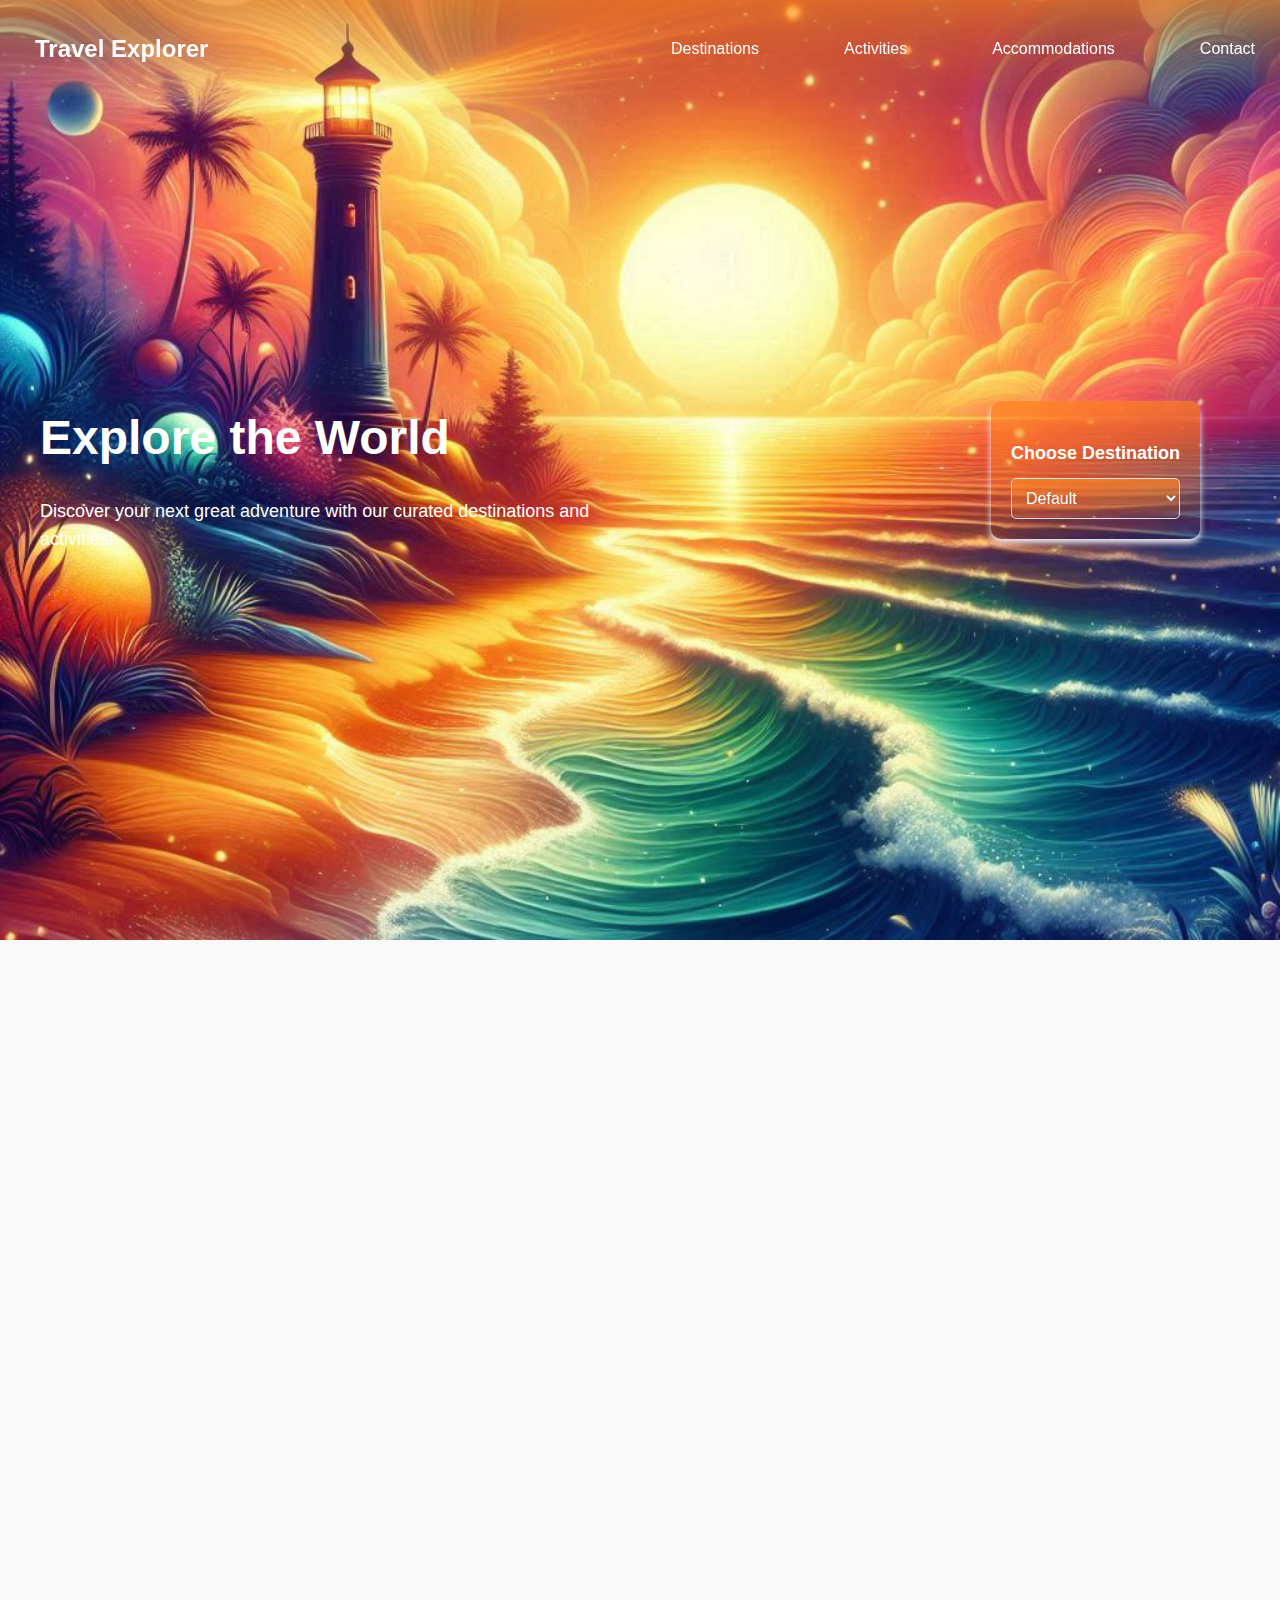
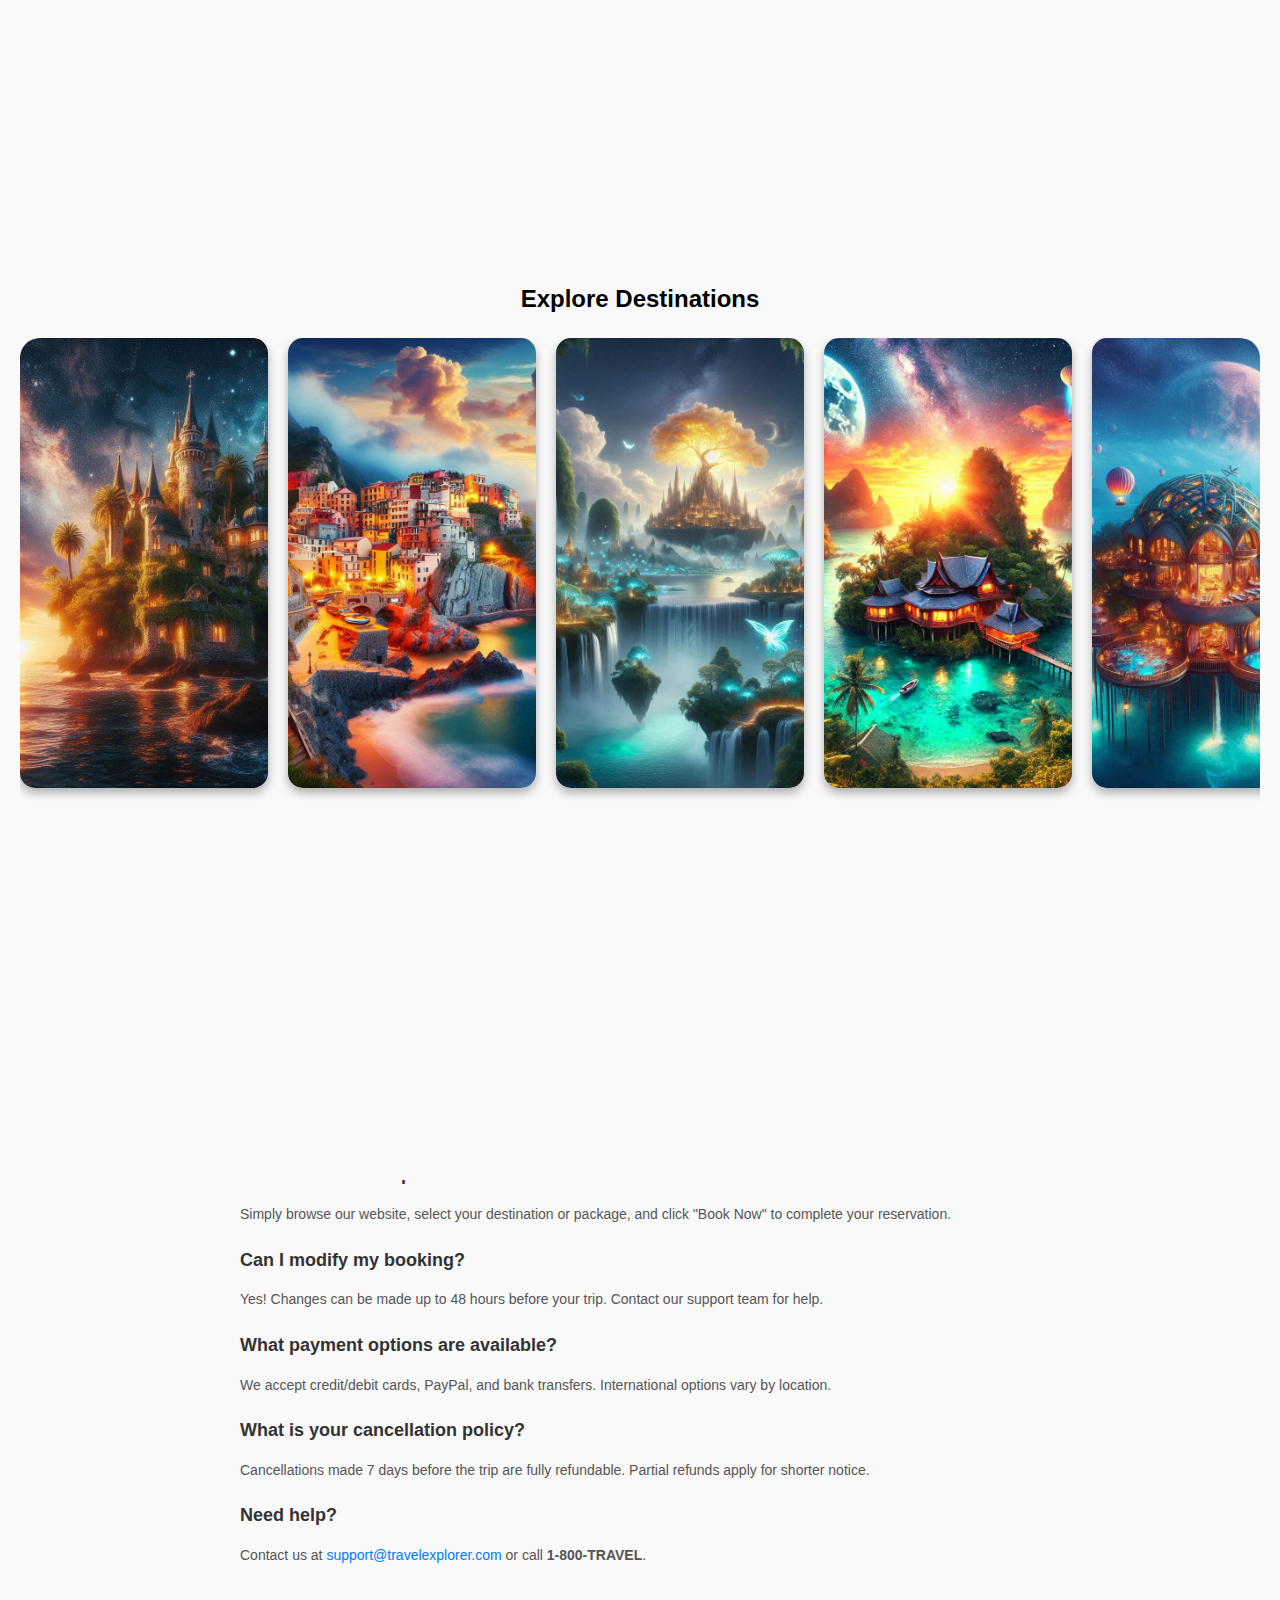
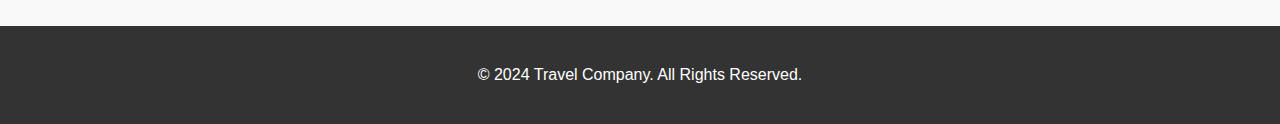
<file: index.html>
<!DOCTYPE html>
<html lang="en">
<head>
  <meta charset="UTF-8">
  <meta name="viewport" content="width=device-width, initial-scale=1.0">
  <title>Travel Website</title>
  <link rel="stylesheet" href="styles.css">
</head>
<body>
  <!-- Navigation Bar -->
  <nav class="navbar">
    <div class="logo">Travel Explorer</div>
    <ul class="nav-links">
      <li><a href="#destinations">Destinations</a></li>
      <li><a href="#activities">Activities</a></li>
      <li><a href="#accommodations">Accommodations</a></li>
      <li><a href="#contact">Contact</a></li>
    </ul>
  </nav>

  <!-- Hero Section -->
  <header class="hero" id="hero">
    <div class="hero-left">
      <h1>Explore the World</h1>
      <p>Discover your next great adventure with our curated destinations and activities!</p>
    </div>
    <div class="hero-right">
      <div class="destination-card">
        <h3>Choose Destination</h3>
        <select id="destinationSelector">
          <option value="Image/HERO-BG.jpg" selected>Default</option>
          <option value="Image/DESTINATION1.jpeg">Destination 1</option>
          <option value="Image/DESTINATION2.jpeg">Destination 2</option>
          <option value="Image/DESTINATION3.jpg">Destination 3</option>
          <option value="Image/DESTINATION4.jpeg">Destination 4</option>
          <option value="Image/DESTINATION5.jpeg">Destination 5</option>
        </select>
      </div>
    </div>
  </header>

  <section class="destinations">
    <h2>Explore Destinations</h2>
    <div class="destination-carousel">
      <div class="carousel-track">
        <div class="destination">
          <a href="Activities1.html" target="_blank">
            <img src="Image/DESTINATION1.jpeg" alt="Destination 1">
            <div class="overlay">
              <p>Discover Destination 1</p>
            </div>
          </a>
        </div>
        <div class="destination">
          <a href="Activities2.html" target="_blank">
            <img src="Image/DESTINATION2.jpeg" alt="Destination 2">
            <div class="overlay">
              <p>Explore Destination 2</p>
            </div>
          </a>
        </div>
        <div class="destination">
          <a href="Activities3.html" target="_blank">
            <img src="Image/DESTINATION3.jpg" alt="Destination 3">
            <div class="overlay">
              <p>Visit Destination 3</p>
            </div>
          </a>
        </div>
        <!-- Add more destinations as needed -->
        <div class="destination">
          <a href="Activities4.html" target="_blank">
            <img src="Image/DESTINATION4.jpeg" alt="Destination 4">
            <div class="overlay">
              <p>Visit Destination 4</p>
            </div>
          </a>
        </div>
        <div class="destination">
          <a href="Activities5.html" target="_blank">
            <img src="Image/DESTINATION5.jpeg" alt="Destination 5">
            <div class="overlay">
              <p>Visit Destination 5</p>
            </div>
          </a>
        </div>
      </div>
    </div>
  </section>
    <!-- Deals Section -->
  <section class="deals">
    <h2>Promo Deals</h2>
    <div class="deals-offers-banner">
      <div class="banner">
        <img src="Image/BANNER1.jpg" alt="Deal 1">
      </div>
      <div class="banner">
        <img src="Image/BANNER2.jpeg" alt="Deal 2">
      </div>
      <div class="banner">
        <img src="Image/BANNER3.jpg" alt="Deal 3">
      </div>
    </div>    
  </section>

  <section class="about-us">
    <h2>About Us</h2>
    <p>
      Welcome to <strong>Travel Explorer</strong>, your gateway to extraordinary journeys. 
      Our mission is to make travel simple, inspiring, and memorable for everyone.
    </p>
    <p>
      From breathtaking landscapes to cultural hotspots, we connect you with destinations that match your dreams. 
      With years of expertise, we ensure every trip is a seamless experience filled with wonder.
    </p>
    <p>
      <strong>Why Choose Us?</strong>
    </p>
    <ul>
      <li>Personalized travel packages for all preferences.</li>
      <li>Round-the-clock customer support.</li>
      <li>Partnerships with trusted global brands.</li>
      <li>Award-winning service and expertise.</li>
    </ul>
    <p>Let us help you explore the world. Your adventure awaits!</p>
  </section>
  
  <section class="faq-support">
    <h2>FAQ and Support</h2>
    <div class="faq-item">
      <h3>How do I book a trip?</h3>
      <p>Simply browse our website, select your destination or package, and click "Book Now" to complete your reservation.</p>
    </div>
    <div class="faq-item">
      <h3>Can I modify my booking?</h3>
      <p>Yes! Changes can be made up to 48 hours before your trip. Contact our support team for help.</p>
    </div>
    <div class="faq-item">
      <h3>What payment options are available?</h3>
      <p>We accept credit/debit cards, PayPal, and bank transfers. International options vary by location.</p>
    </div>
    <div class="faq-item">
      <h3>What is your cancellation policy?</h3>
      <p>Cancellations made 7 days before the trip are fully refundable. Partial refunds apply for shorter notice.</p>
    </div>
    <div class="faq-item">
      <h3>Need help?</h3>
      <p>Contact us at <a href="mailto:support@travelexplorer.com">support@travelexplorer.com</a> or call <strong>1-800-TRAVEL</strong>.</p>
    </div>
  </section>
  

  <!-- Footer -->
  <footer>
    <p>&copy; 2024 Travel Company. All Rights Reserved.</p>
  </footer>

  <script src="script.js"></script>
</body>
</html>
</file>
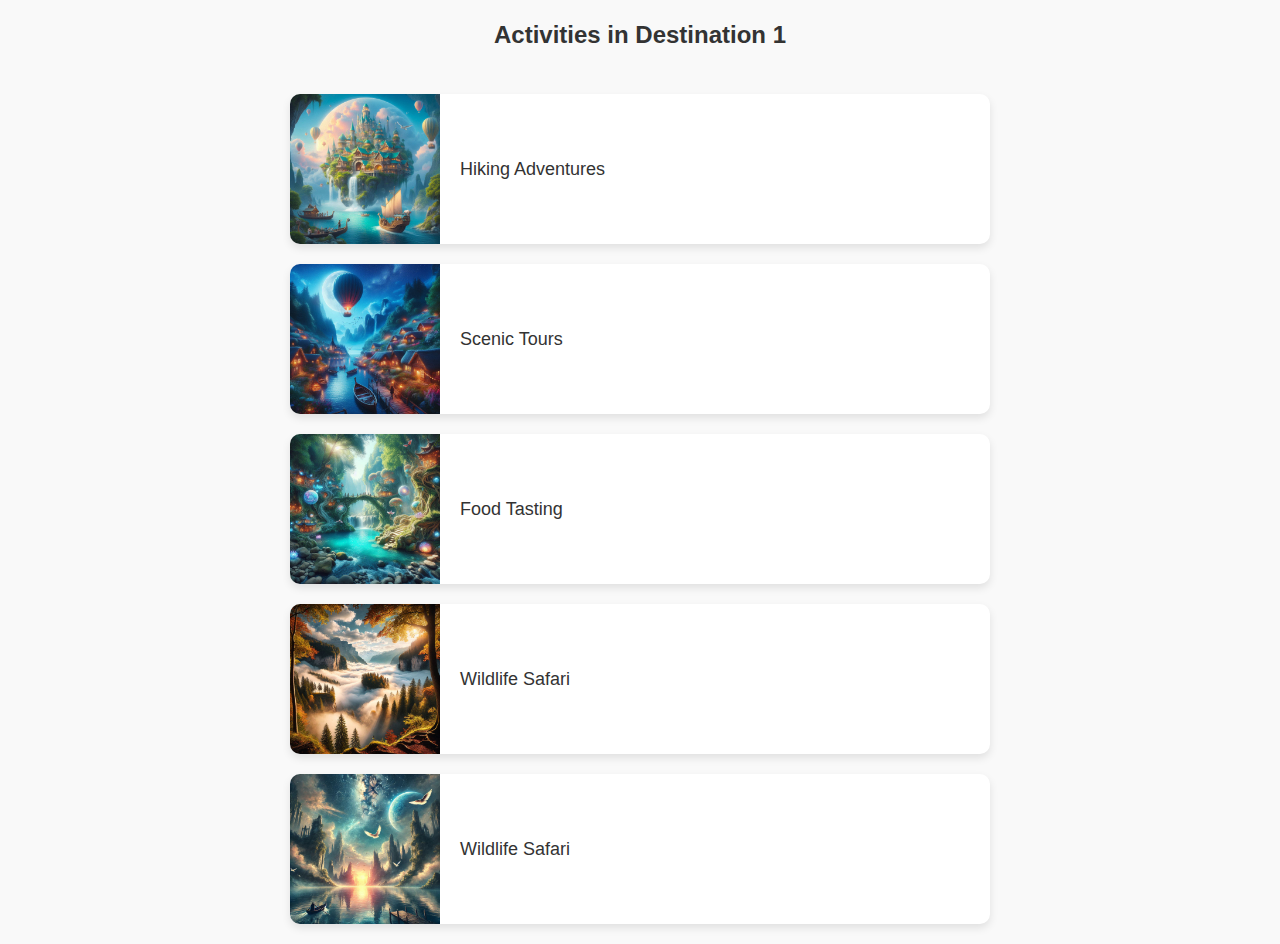
<file: Activities1.html>
<!DOCTYPE html>
<html lang="en">
<head>
  <meta charset="UTF-8">
  <meta name="viewport" content="width=device-width, initial-scale=1.0">
  <title>Activities in Destination 1</title>
  <link rel="stylesheet" href="styles.css">
</head>
<body>
  <header>
  </header>
  <section class="activities">
    <h1>Activities in Destination 1</h1>
    <div class="activity-grid">
      <div class="activity">
        <img src="Image/ACTIVITIES1.jpeg" alt="Hiking Adventures">
        <p>Hiking Adventures</p>
      </div>
      <div class="activity">
        <img src="Image/ACTIVITIES2.jpeg" alt="Scenic Tours">
        <p>Scenic Tours</p>
      </div>
      <div class="activity">
        <img src="Image/ACTIVITIES3.jpeg" alt="Food Tasting">
        <p>Food Tasting</p>
      </div>
      <div class="activity">
        <img src="Image/ACTIVITIES4.jpeg" alt="Wildlife Safari">
        <p>Wildlife Safari</p>
      </div>
      <div class="activity">
        <img src="Image/ACTIVITIES5.jpeg" alt="Wildlife Safari">
        <p>Wildlife Safari</p>
      </div>
    </div>
  </section>
</body>
</html>
</file>
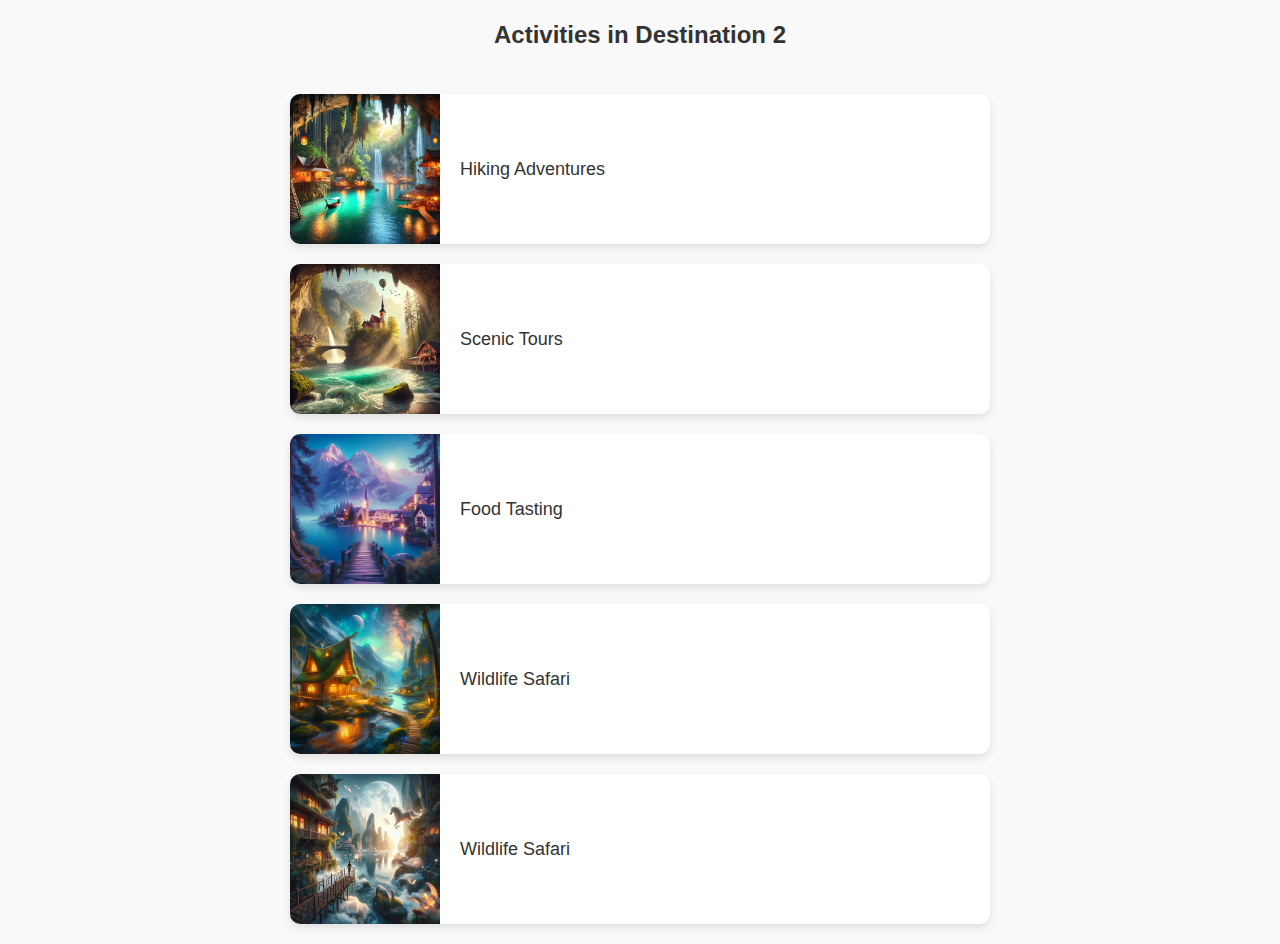
<file: Activities2.html>
<!DOCTYPE html>
<html lang="en">
<head>
  <meta charset="UTF-8">
  <meta name="viewport" content="width=device-width, initial-scale=1.0">
  <title>Activities in Destination 1</title>
  <link rel="stylesheet" href="styles.css">
</head>
<body>
  <header>
  </header>
  <section class="activities">
    <h1>Activities in Destination 2</h1>
    <div class="activity-grid">
      <div class="activity">
        <img src="Image/ACTIVITIES6.jpeg" alt="Hiking Adventures">
        <p>Hiking Adventures</p>
      </div>
      <div class="activity">
        <img src="Image/ACTIVITIES7.jpeg" alt="Scenic Tours">
        <p>Scenic Tours</p>
      </div>
      <div class="activity">
        <img src="Image/ACTIVITIES8.jpeg" alt="Food Tasting">
        <p>Food Tasting</p>
      </div>
      <div class="activity">
        <img src="Image/ACTIVITIES9.jpeg" alt="Wildlife Safari">
        <p>Wildlife Safari</p>
      </div>
      <div class="activity">
        <img src="Image/ACTIVITIES10.jpeg" alt="Wildlife Safari">
        <p>Wildlife Safari</p>
      </div>
    </div>
  </section>
</body>
</html>
</file>
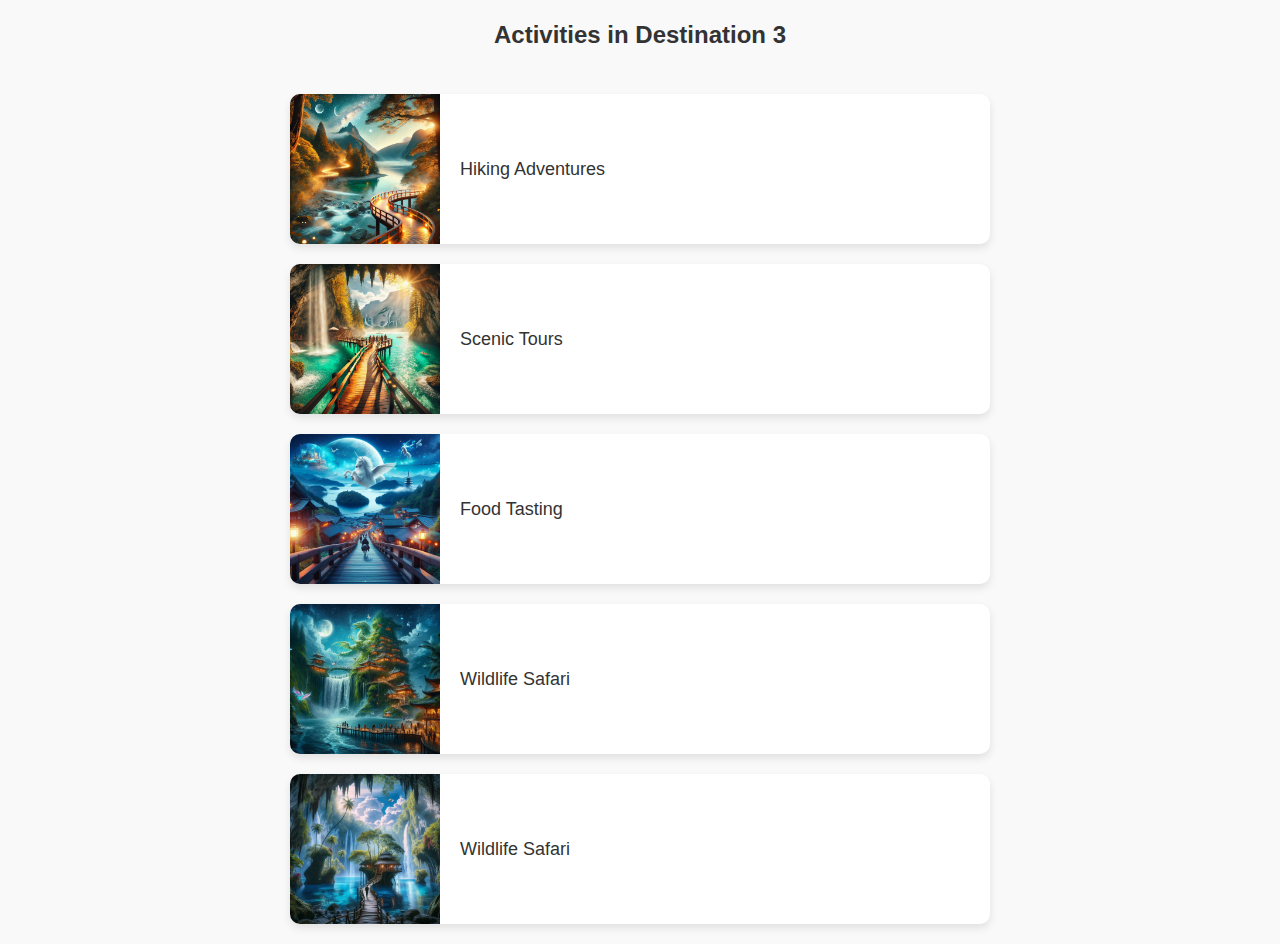
<file: Activities3.html>
<!DOCTYPE html>
<html lang="en">
<head>
  <meta charset="UTF-8">
  <meta name="viewport" content="width=device-width, initial-scale=1.0">
  <title>Activities in Destination 1</title>
  <link rel="stylesheet" href="styles.css">
</head>
<body>
  <header>
  </header>
  <section class="activities">
    <h1>Activities in Destination 3</h1>
    <div class="activity-grid">
      <div class="activity">
        <img src="Image/ACTIVITIES11.jpeg" alt="Hiking Adventures">
        <p>Hiking Adventures</p>
      </div>
      <div class="activity">
        <img src="Image/ACTIVITIES12.jpeg" alt="Scenic Tours">
        <p>Scenic Tours</p>
      </div>
      <div class="activity">
        <img src="Image/ACTIVITIES13.jpeg" alt="Food Tasting">
        <p>Food Tasting</p>
      </div>
      <div class="activity">
        <img src="Image/ACTIVITIES14.jpeg" alt="Wildlife Safari">
        <p>Wildlife Safari</p>
      </div>
      <div class="activity">
        <img src="Image/ACTIVITIES15.jpeg" alt="Wildlife Safari">
        <p>Wildlife Safari</p>
      </div>
    </div>
  </section>
</body>
</html>
</file>
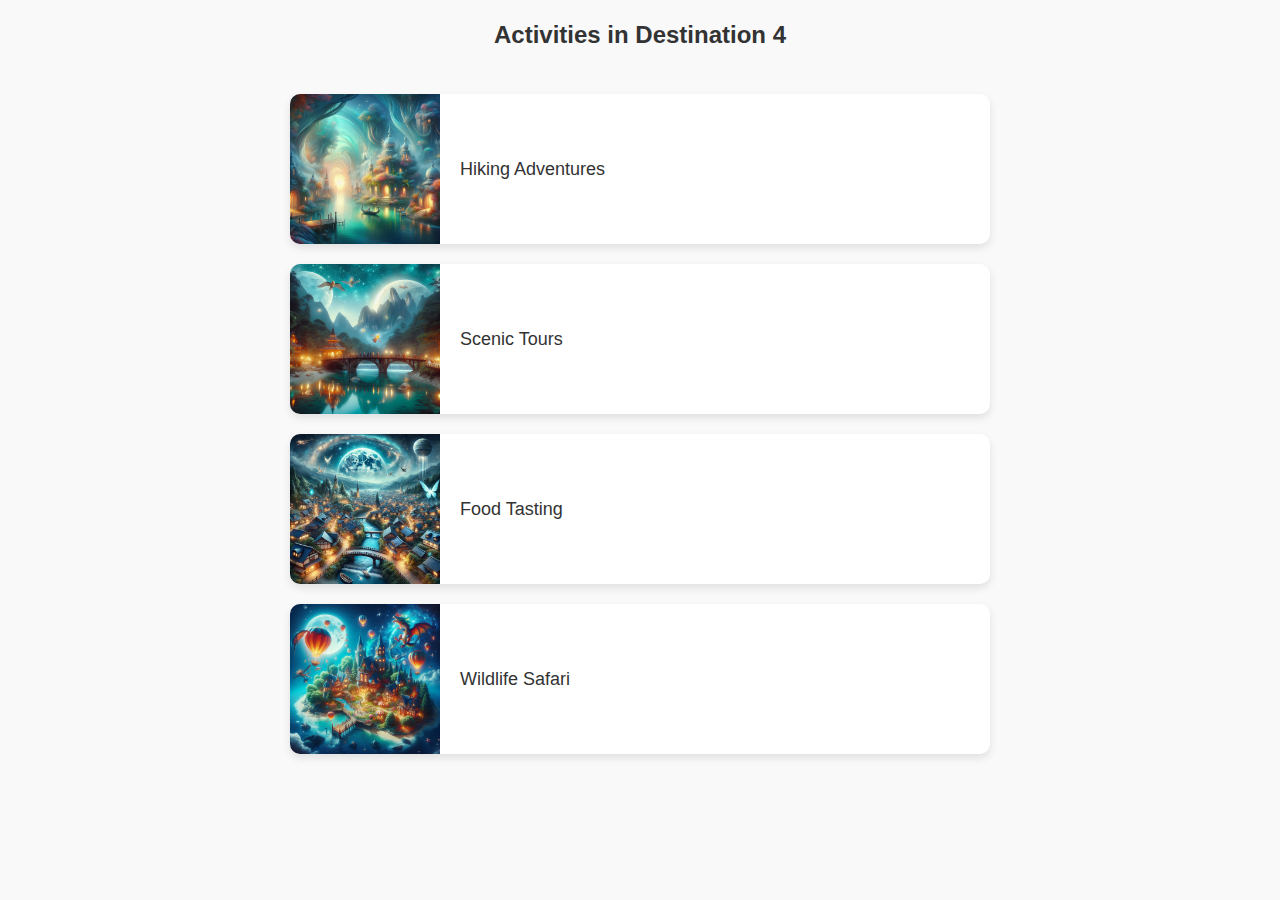
<file: Activities4.html>
<!DOCTYPE html>
<html lang="en">
<head>
  <meta charset="UTF-8">
  <meta name="viewport" content="width=device-width, initial-scale=1.0">
  <title>Activities in Destination 1</title>
  <link rel="stylesheet" href="styles.css">
</head>
<body>
  <header>
  </header>
  <section class="activities">
    <h1>Activities in Destination 4</h1>
    <div class="activity-grid">
      <div class="activity">
        <img src="Image/ACTIVITIES16.jpeg" alt="Hiking Adventures">
        <p>Hiking Adventures</p>
      </div>
      <div class="activity">
        <img src="Image/ACTIVITIES17.jpeg" alt="Scenic Tours">
        <p>Scenic Tours</p>
      </div>
      <div class="activity">
        <img src="Image/ACTIVITIES18.jpeg" alt="Food Tasting">
        <p>Food Tasting</p>
      </div>
      <div class="activity">
        <img src="Image/ACTIVITIES19.jpeg" alt="Wildlife Safari">
        <p>Wildlife Safari</p>
      </div>
    </div>
  </section>
</body>
</html>
</file>
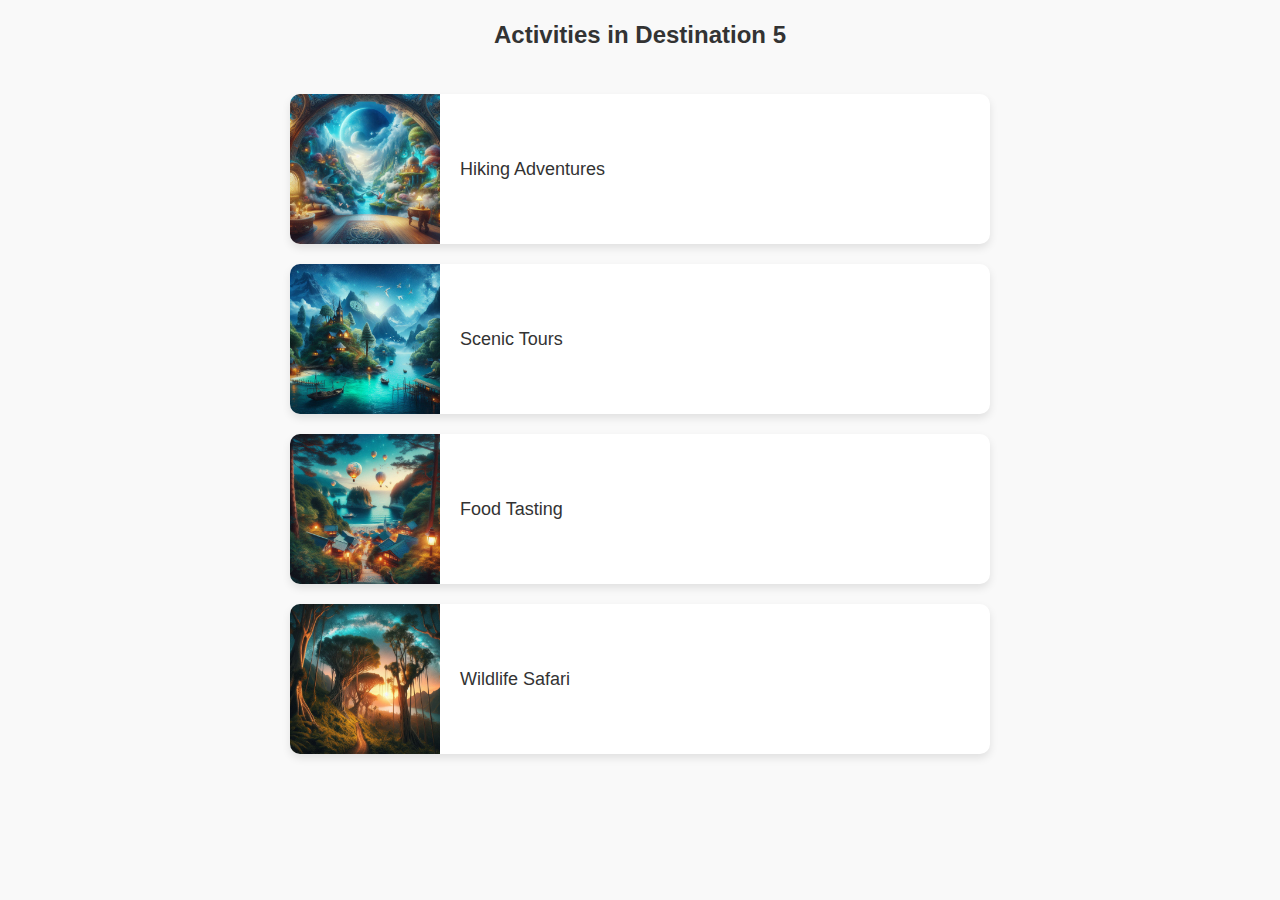
<file: Activities5.html>
<!DOCTYPE html>
<html lang="en">
<head>
  <meta charset="UTF-8">
  <meta name="viewport" content="width=device-width, initial-scale=1.0">
  <title>Activities in Destination 1</title>
  <link rel="stylesheet" href="styles.css">
</head>
<body>
  <header>
  </header>
  <section class="activities">
    <h1>Activities in Destination 5</h1>
    <div class="activity-grid">
      <div class="activity">
        <img src="Image/ACTIVITIES20.jpeg" alt="Hiking Adventures">
        <p>Hiking Adventures</p>
      </div>
      <div class="activity">
        <img src="Image/ACTIVITIES21.jpeg" alt="Scenic Tours">
        <p>Scenic Tours</p>
      </div>
      <div class="activity">
        <img src="Image/ACTIVITIES22.jpeg" alt="Food Tasting">
        <p>Food Tasting</p>
      </div>
      <div class="activity">
        <img src="Image/ACTIVITIES23.jpeg" alt="Wildlife Safari">
        <p>Wildlife Safari</p>
      </div>
    </div>
  </section>
</body>
</html>
</file>
<file: styles.css>
/* General Reset */
body {
  margin: 0;
  font-family: Arial, sans-serif;
  line-height: 1.6;
  background-color: #f9f9f9;
  overflow-x: hidden;
}

/* Navigation Bar */
.navbar {
  position: fixed;
  top: 0;
  left: 0;
  width: 100%;
  display: flex;
  justify-content: space-between; /* Space out the logo and links */
  align-items: center;
  padding: 20px 5px; /* Adjust padding to balance the layout */
  z-index: 1000;
  background: linear-gradient(to bottom, rgba(255, 132, 31, 0.7), transparent);
}

.navbar .logo {
  font-size: 24px;
  font-weight: bold;
  color: white;
  margin-left: 30px; /* Ensure logo stays at the left */
}

.nav-links {
  list-style: none;
  display: flex;
  gap: 25px; /* Spacing between links */
}

.nav-links li {
  display: inline;
}

.nav-links a {
  color: white;
  text-decoration: none;
  font-size: 16px;
  padding: 5px 30px;
  border-radius: 5px;
  transition: background 0.3s, color 0.3s;
}

.nav-links a:hover {
  background: white;
  color: #333;
}



/* Hero Section */
.hero {
  background-image: url('Image/HERO-BG.jpg'); /* Default background */
  background-size: cover;
  background-position: center;
  display: flex;
  align-items: center;
  justify-content: space-between;
  color: white;
  padding: 20px;
  height: 100vh; /* Full screen height */
  position: relative;
  z-index: 1;
  transition: transform 1s ease-in-out;
}

.hero-left {
  max-width: 50%;
}

.hero-left h1 {
  font-size: 48px;
  margin-bottom: 20px;
  padding-left: 20px;
}

.hero-left p {
  font-size: 18px;
  padding-left: 20px;
}

.hero-right {
  max-width: 30%;
  display: flex;
  padding-right: 40px;
}

/* Destination Card */
.destination-card {
  background: linear-gradient(to bottom, rgba(255, 132, 31, 0.7), transparent);
  padding: 20px;
  border-radius: 10px;
  box-shadow: 0 4px 6px rgb(245, 242, 242);
  text-align: center;
  transform: translateX(-20px); /* Slight adjustment */
}

.destination-card h3 {
  font-size: 18px;
  margin-bottom: 10px;
  color: #ffffff;
}

.destination-card select {
  background: linear-gradient(to bottom, rgba(255, 132, 31, 0.7), transparent);
  padding: 10px;
  font-size: 16px;
  width: 100%;
  border: 1px solid #ddd;
  border-radius: 5px;
}

/* Change the text color of the dropdown */
.destination-card select {
  color: #ffffff; /* Change to your desired color */
  background-color: linear-gradient(to bottom, rgba(255, 132, 31, 0.7), transparent); /* Optional: Set background color */
  padding: 10px;
  font-size: 16px;
  border: 1px solid #ddd;
  border-radius: 5px;
}

.destination-card select option {
  color: #1b1b1b; /* Change the default option text color */
}


/* Destinations Section */
.destinations {
  position: relative;
  padding: 20px;
  background-color: #f9f9f9;
  text-align: center;
  z-index: 2;
  height: 100vh; /* Full screen height */
  transform: translateY(100vh); /* Initially position off-screen below hero */
  transition: transform 1s ease-in-out; /* Smooth transition for scroll effect */
  margin-bottom: -20px;
}

.destinations.active {
  transform: translateY(0); /* Slide into view */
}

.destinations h2 {
  font-size: 24px;
  font-weight: bold;
  margin-bottom: 20px;
}

.destination-carousel {
  display: flex;
  width: 100%;
  height: 500px; /* Simulates a smaller screen */
  overflow: hidden;
  position: relative;
  border-radius: 20px;
}

.carousel-track {
  display: flex;
  animation: horizontal-swipe 15s linear infinite;
}

/* Destination Card Enhancements */
.destination {
  flex: 0 0 20%; /* Each card is smaller than full width */
  margin-right: 20px; /* Adds transparent gap */
  height: 90%; /* Relative to carousel */
  position: relative;
  border-radius: 15px;
  overflow: hidden;
  background: #fff;
  box-shadow: 0 5px 10px rgba(0, 0, 0, 0.3); /* Stronger shadow */
  transition: transform 0.3s ease, box-shadow 0.3s ease; /* Smooth scaling effect */
}

/* Hover effect: Scale and brighten */
.destination:hover {
  transform: scale(1.05); /* Slight zoom */
  box-shadow: 0 10px 20px rgba(0, 0, 0, 0.4); /* Enhance shadow */
}

/* Click effect: Subtle rotation */
.destination:active {
  transform: scale(0.95) rotate(-2deg); /* Shrink and tilt */
}

/* Image Styling */
.destination img {
  width: 100%;
  height: 100%;
  object-fit: cover;
  transition: filter 0.3s ease; /* Smooth filter transition */
}

/* Hover effect on image: Add brightness */
.destination:hover img {
  filter: brightness(1.2); /* Slightly brighter */
}

/* Overlay Styling */
.destination .overlay {
  position: absolute;
  bottom: 0;
  left: 0;
  width: 100%;
  background: rgba(0, 0, 0, 0.6);
  color: #fff;
  padding: 15px;
  font-size: 18px;
  text-align: center;
  opacity: 0; /* Hidden by default */
  transition: opacity 0.3s ease; /* Smooth fade-in effect */
}

/* Show overlay on hover */
.destination:hover .overlay {
  opacity: 1; /* Fade in */
}


/* Smooth Scrolling Animation */
@keyframes horizontal-swipe {
  0% {
    transform: translateX(0);
  }
  100% {
    transform: translateX(-100%);
  }
}

.activity-grid {
  display: flex;
  flex-direction: column;
  gap: 20px; /* Adds spacing between cards */
  padding: 20px;
}

.activity {
  display: flex;
  align-items: center;
  background: #ffffff;
  box-shadow: 0 4px 8px rgba(0, 0, 0, 0.1);
  border-radius: 10px;
  overflow: hidden;
  transition: transform 0.3s ease, box-shadow 0.3s ease;
  width: 100%; /* Ensure it spans the container */
  max-width: 700px; /* Optional: Set a max width for better aesthetics */
  margin: 0 auto; /* Center the cards */
}

.activity:hover {
  transform: translateY(-5px);
  box-shadow: 0 8px 16px rgba(0, 0, 0, 0.2);
}

.activity img {
  flex-shrink: 0; /* Prevents image from resizing */
  width: 150px; /* Width of the image */
  height: 100%; /* Ensures image spans the card's height */
  object-fit: cover;
}

.activity p {
  margin: 0;
  padding: 20px;
  font-size: 18px;
  font-weight: 500;
  color: #333333;
}

.activities h1 {
  text-align: center; /* Centers the text horizontally */
  font-size: 24px; /* Adjust font size if needed */
  font-weight: bold; /* Makes the text bold */
  margin-bottom: 20px; /* Adds space below the heading */
  color: #333; /* Optional: Sets the text color */
}

/* Deals and Offers Container */
.deals {
  margin-top: -30px;
}

.deals h2 {
  text-align: center;
  width: 100%;
}

.deals-offers-banner {
  position: relative;
  width: 100%;
  height: 200px; /* Adjust to fit your design */
  overflow: hidden;
  display: flex;
  align-items: center;
  justify-content: center;
}

/* Individual Banner */
.banner {
  position: absolute;
  width: 90%; /* Reduced size */
  height: 180px; /* Adjusted height */
  border-radius: 15px; /* Rounded corners */
  overflow: hidden;
  opacity: 0; /* Start hidden */
  transform: translateX(100%); /* Start off-screen */
  animation: smooth-swipe 9s infinite;
  box-shadow: 0 4px 10px rgba(0, 0, 0, 0.2); /* Subtle shadow */
}

/* Images */
.banner img {
  width: 100%;
  height: 100%;
  object-fit: cover;
}

/* Keyframes for smooth and non-overlapping animations */
@keyframes smooth-swipe {
  0% {
    transform: translateX(100%); /* Start off-screen to the right */
    opacity: 0; /* Invisible */
  }
  10%, 30% {
    transform: translateX(0); /* Fully visible and centered */
    opacity: 1; /* Fully visible */
  }
  40%, 100% {
    transform: translateX(-100%); /* Move off-screen to the left */
    opacity: 0; /* Invisible */
  }
}

/* Animation delays to stagger banners */
.banner:nth-child(1) {
  animation-delay: 0s; /* First banner starts immediately */
}

.banner:nth-child(2) {
  animation-delay: 3s; /* Second banner starts 3 seconds later */
}

.banner:nth-child(3) {
  animation-delay: 6s; /* Third banner starts 6 seconds later */
}


.about-us,
.faq-support {
  padding: 20px;
  margin: 20px auto;
  max-width: 800px;
}

.about-us h2,
.faq-support h2 {
  font-size: 28px;
  font-weight: bold;
  color: #222;
  margin-bottom: 15px;
  text-align: center;
}

.about-us p,
.faq-support p {
  font-size: 16px;
  line-height: 1.8;
  color: #333;
  margin-bottom: 10px;
}

.about-us ul {
  list-style: disc inside;
  margin: 10px 0 20px 0;
  color: #555;
}

.about-us ul li {
  font-size: 16px;
  margin-bottom: 5px;
}

.faq-item {
  margin-bottom: 20px;
}

.faq-item h3 {
  font-size: 18px;
  font-weight: bold;
  color: #333;
  margin-bottom: 5px;
}

.faq-item p {
  font-size: 14px;
  color: #555;
  line-height: 1.6;
}

a {
  color: #007BFF;
  text-decoration: none;
}

a:hover {
  text-decoration: underline;
}

footer {
  padding: 20px;
  text-align: center;
  background: #333;
  color: white;
}
</file>
